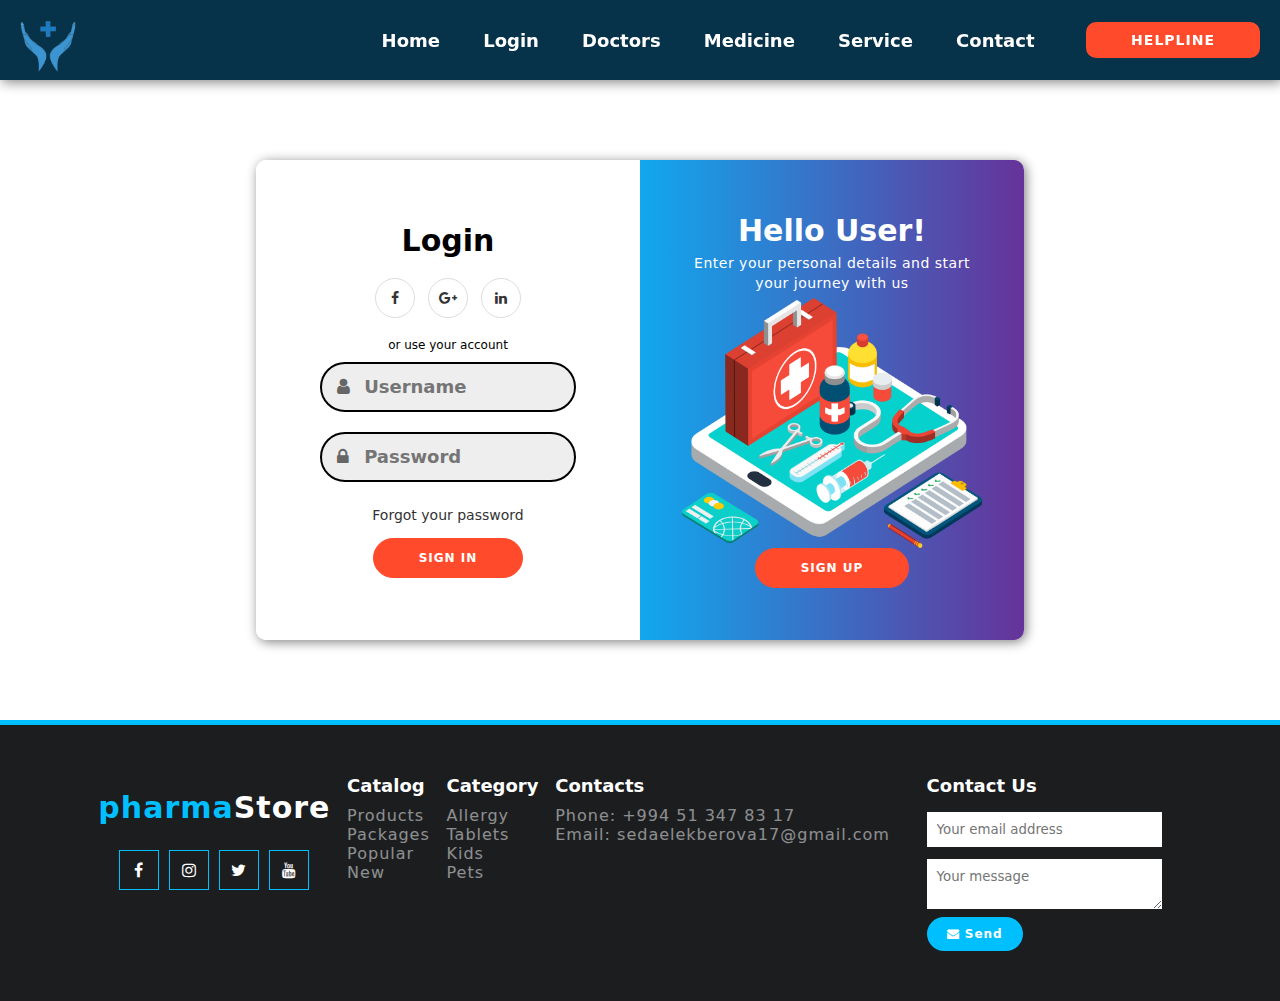
<file: login.html>
<!DOCTYPE html>
<html lang="en">
<head>
    <meta charset="UTF-8">
    <meta name="viewport" content="width=device-width, initial-scale=1.0">
    <title>Login page</title>

    <!--link for css file--> 
    <link rel="stylesheet" href="css/login.css">
    <!--link for css file--> 

    <!--library-->
    <link rel="stylesheet" type="text/css" href="https://cdnjs.cloudflare.com/ajax/libs/font-awesome/4.7.0/css/font-awesome.min.css">
    <!--library-->

    <!--google fonts-->
    <link rel="stylesheet" href="https://fonts.googleapis.com/css2?family=Andika&display=swap">
    <!--google fonts-->

</head>
<body>
<!--header--> 
    <header class="header">
        <a href="index.html" class="logo">
            <img src="image/logo.png">
        </a>

        <!--nav bar-->

        <nav class="headbar">
            <a href="index.html">Home</a>
            <a href="login.html">Login</a>
            <a href="doc.html">Doctors</a>
            <a href="medicine.html">Medicine</a>
            <a href="#service">Service</a>
            <a href="#contact">Contact</a>
        </nav>

        <!--nav bar-->

        <div class="menubtn">
            <button>HELPLINE</button>
        </div>

    </header>
<!--header-->
<!--form-->
<div class="container" id="container">
<!--sign up-->
    <div class="form sign-up-container">
        <form action="#">
            <h1>Create An Account</h1>
            <!--icons-->
            <div class="social-container">
                <a href="#" class="social"><i class="fa fa-facebook" aria-hidden="true"></i></a>
                <a href="#" class="social"><i class="fa fa-google-plus-official" aria-hidden="true"></i></a>
                <a href="#" class="social"><i class="fa fa-linkedin" aria-hidden="true"></i></a>
            </div>
            <!--icons-->
            <span>or use your email for registration</span>
            <!--input field-->
            <div class="input-field">
                <i class="fa fa-user"></i>
                <input type="text" placeholder="Username">
            </div>
            <div class="input-field">
                <i class="fa fa-envelope"></i>
                <input type="email" placeholder="Email">
            </div>

            <div class="input-field">
                <i class="fa fa-lock"></i>
                <input type="password" placeholder="Password">
            </div>
            <!--input field-->
            <button>Sign Up</button>
        </form>
    </div>
    <!--sign up-->

    <!--sign in-->
    <div class="form sign-in-container">
        <form action="#">
            <h1>Login</h1>

            <!--icons-->
            <div class="social-container">
                <a href="#" class="social"><i class="fa fa-facebook" aria-hidden="true"></i></a>
                <a href="#" class="social"><i class="fa fa-google-plus" aria-hidden="true"></i></a>
                <a href="#" class="social"><i class="fa fa-linkedin" aria-hidden="true"></i></a>
            </div>
            <!--icons-->

            <span>or use your account</span>

            <!--input field-->
            <div class="input-field">
                <i class="fa fa-user"></i>
                <input type="text" placeholder="Username">
            </div>

            <div class="input-field">
                <i class="fa fa-lock"></i>
                <input type="password" placeholder="Password">
            </div>
            <!--input field-->
            <a href="#">Forgot your password</a>
            <button>Sign In</button>
        </form>
    </div>
    <!--sign in-->

    <!--overlay-->
    <div class="overlay-container">
        <div class="overlay">
            <div class="overlay-panel overlay-left">
                <h1>Welcome Back!</h1>
                <p>To keep connected with us please login with your personal info</p>
                <img src="image/w2.png" style="height: 25rem; width: 30rem; padding-top: 5%;">
                <button class="btn" id="signin">Sign in</button>
            </div> 

            <div class="overlay-panel overlay-right">
                <h1>Hello User!</h1>
                <p>Enter your personal details and start your journey with us</p>
                <img src="image/w3.png" style="height: 25rem; width: 30rem;">
                <button class="btn" id="signUp">Sign Up</button>
            </div>
        </div>
    </div>
    <!--overlay-->
</div>
<!--form-->
<footer>
    <div class="footer-container">
      <div class="footer-logo">
        <a href="index.html"><span>pharma</span>Store</a>
        <div class="footer-social">
          <a href="#"><i class="fa fa-facebook-f"></i></a>
          <a href="#"><i class="fa fa-instagram"></i></a>
          <a href="#"><i class="fa fa-twitter"></i></a>
          <a href="#"><i class="fa fa-youtube"></i></a>
        </div>
      </div>
      <div class="footer-links">
        <strong>Catalog</strong>
        <ul>
          <li><a href="#">Products</a></li>
          <li><a href="#">Packages</a></li>
          <li><a href="#">Popular</a></li>
          <li><a href="#">New</a></li>
        </ul>
      </div>
      <div class="footer-links">
        <strong>Category</strong>
        <ul>
          <li><a href="#">Allergy</a></li>
          <li><a href="#">Tablets</a></li>
          <li><a href="#">Kids</a></li>
          <li><a href="#">Pets</a></li>
        </ul>
      </div>
      <div class="footer-links">
        <strong>Contacts</strong>
        <ul>
          <li><a href="tel:+994513478317">Phone: +994 51 347 83 17</a></li>
          <li><a href="mailto:sedaelekberova17@gmail.com">Email: sedaelekberova17@gmail.com</a></li>
        </ul>
      </div>
      <div class="footer-section contact-form">
        <h2>Contact Us</h2>
        <form action="#" method="post">
          <input type="email" name="email" class="text-input contact-input" placeholder="Your email address">
          <textarea name="message" class="text-input contact-input" placeholder="Your message"></textarea>
          <button type="submit" class="btn btn-big contact-btn">
            <i class="fa fa-envelope"></i>
            <span>Send</span>
          </button>
        </form>
      </div>
    </div>
  </footer>
<script>
const signUpButton = document.getElementById('signUp');
const signInButton = document.getElementById('signin');
const container = document.getElementById('container');

signUpButton.addEventListener('click', () =>{
    container.classList.add("right-panel-active");

});

signInButton.addEventListener('click', () =>{
    container.classList.remove("right-panel-active");

});
</script>

</body>
</html>
</file>
<file: css/login.css>
:root{
    --black:black;
    --light-color: #666;
    --box-shadow: 2px 2px 12px grey;
    --border: 2rem solid rgba(0,0,0.1);
}

*{
    font-family: system-ui, -apple-system, BlinkMacSystemFont, 'Segoe UI', Roboto, Oxygen, Ubuntu, Cantarell, 'Open Sans', 'Helvetica Neue', sans-serif;
    margin: 0;
    padding: 0;
    box-sizing: border-box;
    border: 0;
    outline: none;
    text-decoration: none;
    text-transform: none;
    transition: all .2s linear;
}

html{
    font-size: 62.5%;
    overflow-x: hidden;
    scroll-padding-top: 7rem;
    scroll-behavior: smooth;
}

body{
    background: #fff;
    align-items: center;
    flex-direction: column;
    justify-content: center;
    display: flex;
}

/*header*/
.header{
    height: 80px;
    position: fixed;
    top: 0;
    left: 0;
    right: 0;
    display: flex;
    align-items: center;
    justify-content: space-between;
    padding: 2rem;
    background: #07334a;
    z-index: 1000;
    box-shadow: var(--box-shadow);
}

.header .logo{
    width: 25%
}

.header .logo img{
    margin-top: 10px;
    height: 95%;
    width: 18%;
    display: inline-block;
}

.header .headbar a{
    font-size: 18px;
    font-weight: bold;
    padding: 6px 20px;
    border-radius: .5rem;
    color: white;
}

.header .headbar a:hover{
    color: #fff;
    background: #00bfff;
}

.header .menubtn button{
    padding: 10px 45px;
    text-align: center;
    font-size: 14px;
    color: #fff;
    border: none;
    background: #FF4B2B;
    border-radius: 10px;
    font-weight: bold;
    transition: all .2s linear;
}

.menubtn button:hover{
    color: #FF4B2B;
    background: #fff;
    border: 3px solid #FF4B2B;
}
/*header*/

/*form*/
.container{
    background-color: #fff;
    border-radius: 10px;
    box-shadow: var(--box-shadow);
    position: relative;
    overflow: hidden;
    width: 768px;
    max-width: 100%;
    min-height: 480px;
    margin-top: 160px;
}

.sign-in-container form{
    background-color: #ffffff;
    display: flex;
    align-items: center;
    justify-content: center;
    flex-direction: column;
    padding: 0 50px;
    height: 100%;
    text-align: center;
}

.sign-up-container form{
    background-color: #ffffff;
    display: flex;
    align-items: center;
    justify-content: center;
    flex-direction: column;
    padding: 0 50px;
    height: 100%;
    text-align: center;
}
h1{
    font-weight: bold;
    margin: 0;
    font-size: 30px;
}

.social-container a{
    border: 1px solid #DDDDDD;
    border-radius: 50%;
    display: inline-flex;
    justify-content: center;
    align-items: center;
    margin: 0 5px;
    height: 40px;
    width: 40px;
}

.social-container{
    margin: 20px 0;
}

span{
    font-size: 12px;
}

a{
    color: #333;
    font-size: 14px;
    text-decoration: none;
    margin: 15px 0;
}

.input-field{
    width: 90%;
    height: 50px;
    background: #eee;
    margin: 10px 0;
    border: 2px solid black;
    border-radius: 50px;
    display: flex;
    align-items: center;
}

.input-field i{
    flex: 1;
    text-align: center;
    color: #666;
    font-size: 18px;
}

.input-field input{
    flex: 5;
    background: none;
    border: none;
    outline: none;
    width: 100%;
    font-size: 18px;
    font-weight: 600;
    color: #444;
}
button{
    border-radius: 20px;
    border: 1px solid #FF4B2B;
    background-color: #FF4B2B;
    color: #ffffff;
    font-size: 12px;
    font-weight: bold;
    padding: 12px 45px;
    letter-spacing: 1px;
    text-transform: uppercase;
    transition: transform 80rem ease-in;
    cursor: pointer;
}

button .btn{
    background-color: transparent;
    border-color: #ffffff;
}

button:active{
    transform: scale(0.95);
}
.overlay-container p{
    font-size: 14px;
    font-weight: 100;
    line-height: 20px;
    letter-spacing: 0.5px;
    margin: 5px 0 5px;
}

.container .form{
    position: absolute;
    top: 0;
    height: 100%;
    transition: all 0.6s ease-in-out;
}

.sign-in-container{
    left: 0;
    width: 50%;
    z-index: 2;
}

.container.right-panel-active .sign-in-container{
    transform: translateX(100%);
}

.sign-up-container{
    left: 0;
    width: 50%;
    opacity: 0;
    z-index: 1;
}

.container.right-panel-active .sign-up-container{
    transform: translateX(100%);
    opacity: 1;
    z-index: 5;
    animation: show 0.6s;
}

.overlay-container{
    position: absolute;
    top: 0;
    left: 50%;
    width: 50%;
    height: 100%;
    overflow: hidden;
    transition: transform 0.6s ease-in-out;
    z-index: 10;
}

.container.right-panel-active .overlay-container{
    transform: translateX(-100%);
}

.overlay{
    background: -webkit-linear-gradient(to right, #00bfff 40%, #663399);
    background: linear-gradient(to right, #00bfff 40%, #663399);
    background-repeat: no-repeat;
    background-size: cover;
    background-position: 0 0;
    color: #fff;
    position: relative;
    left: -100%;
    height: 100%;
    width: 200%;
    transform: translateX(0);
    transition: transform 0.6s ease-in-out;
}

.container.right-panel-active .overlay{
    transform: translateX(50%);
}

.overlay-panel{
    position: absolute;
    display: flex;
    align-items: center;
    justify-content: center;
    flex-direction: column;
    padding: 0 40px;
    text-align: center;
    top: 0;
    height: 100%;
    width: 50%;
    transform: translateX(0);
    transition: transform 0.6s ease-in-out;
}

.overlay-left{
    transform: translateX(-20%);
}

.container.right-panel-active .overlay-left{
    transform: translateX(0);
}

.overlay-right{
    right: 0;
    transform: translateX(0);
}

.container.right-panel-active .overlay-right{
    transform: translateX(20%);
}
/*form*/
footer{
    background-color: #1b1d1f;
    padding: 50px 20px;
    margin-top: 80px;
    border-top: 5px solid #00bfff;
    width: 100%;
  }
  .footer-container {
    max-width: 1100px;
    margin: auto;
    display: flex;
    justify-content: space-around;
    align-items: flex-start;
  }
  .footer-logo {
    display: flex;
    flex-direction: column;
    justify-content: center;
    align-items: center;
  }
  .footer-logo a {
    color: #ffffff;
    font-weight: 600;
    letter-spacing: 1px;
    font-size: 30px;
  }
  .footer-logo a span {
    color: #00bfff;
    font-size: 30px;
  }
  .footer-social {
    display: flex;
    margin-top: 10px;
  }
  .footer-social a {
    width: 40px;
    height: 40px;
    display: flex;
    justify-content: center;
    align-items: center;
    color: #ffffff;
    border: 1px solid #00bfff;
    font-size: 16px;
    margin: 0px 5px;
    transition: all ease 0.3s;
  }
  
  .footer-links strong {
    color: #ffffff;
    font-size: 18px;
    font-weight: 600;
  }
  .contact-form h2{
    color: white;
    font-size: 18px;
    font-weight: 600;
    margin-bottom: 10px;
   }
  .footer-links ul {
    margin-top: 10px;
  }
  
  ul {
    list-style: none;
    list-style-position: initial;
    list-style-image: initial;
    list-style-type: none;
  }
  .footer-links ul li a {
    color: #ffffff;
    opacity: 0.5;
    margin: 4px 0px;
    font-size: 16px;
    letter-spacing: 1px;
    transition: all ease 0.3s;
  }
  .footer-section {
    width: 25%;
    padding: 0 20px;
  }
  .footer-section .contact-form h2{
    margin: 10px;
  }
  .contact-form .text-input {
    width: 100%;
    padding: 10px;
    margin: 6px 0;
  }
    
  .contact-form .contact-btn {
    display: inline-block;
    background-color: #00bfff;
    color: #fff;
    padding: 10px 20px;
    border: none;
    cursor: pointer;
    border-radius: 20px;
  }
    
  
  /*footer*/
</file>
